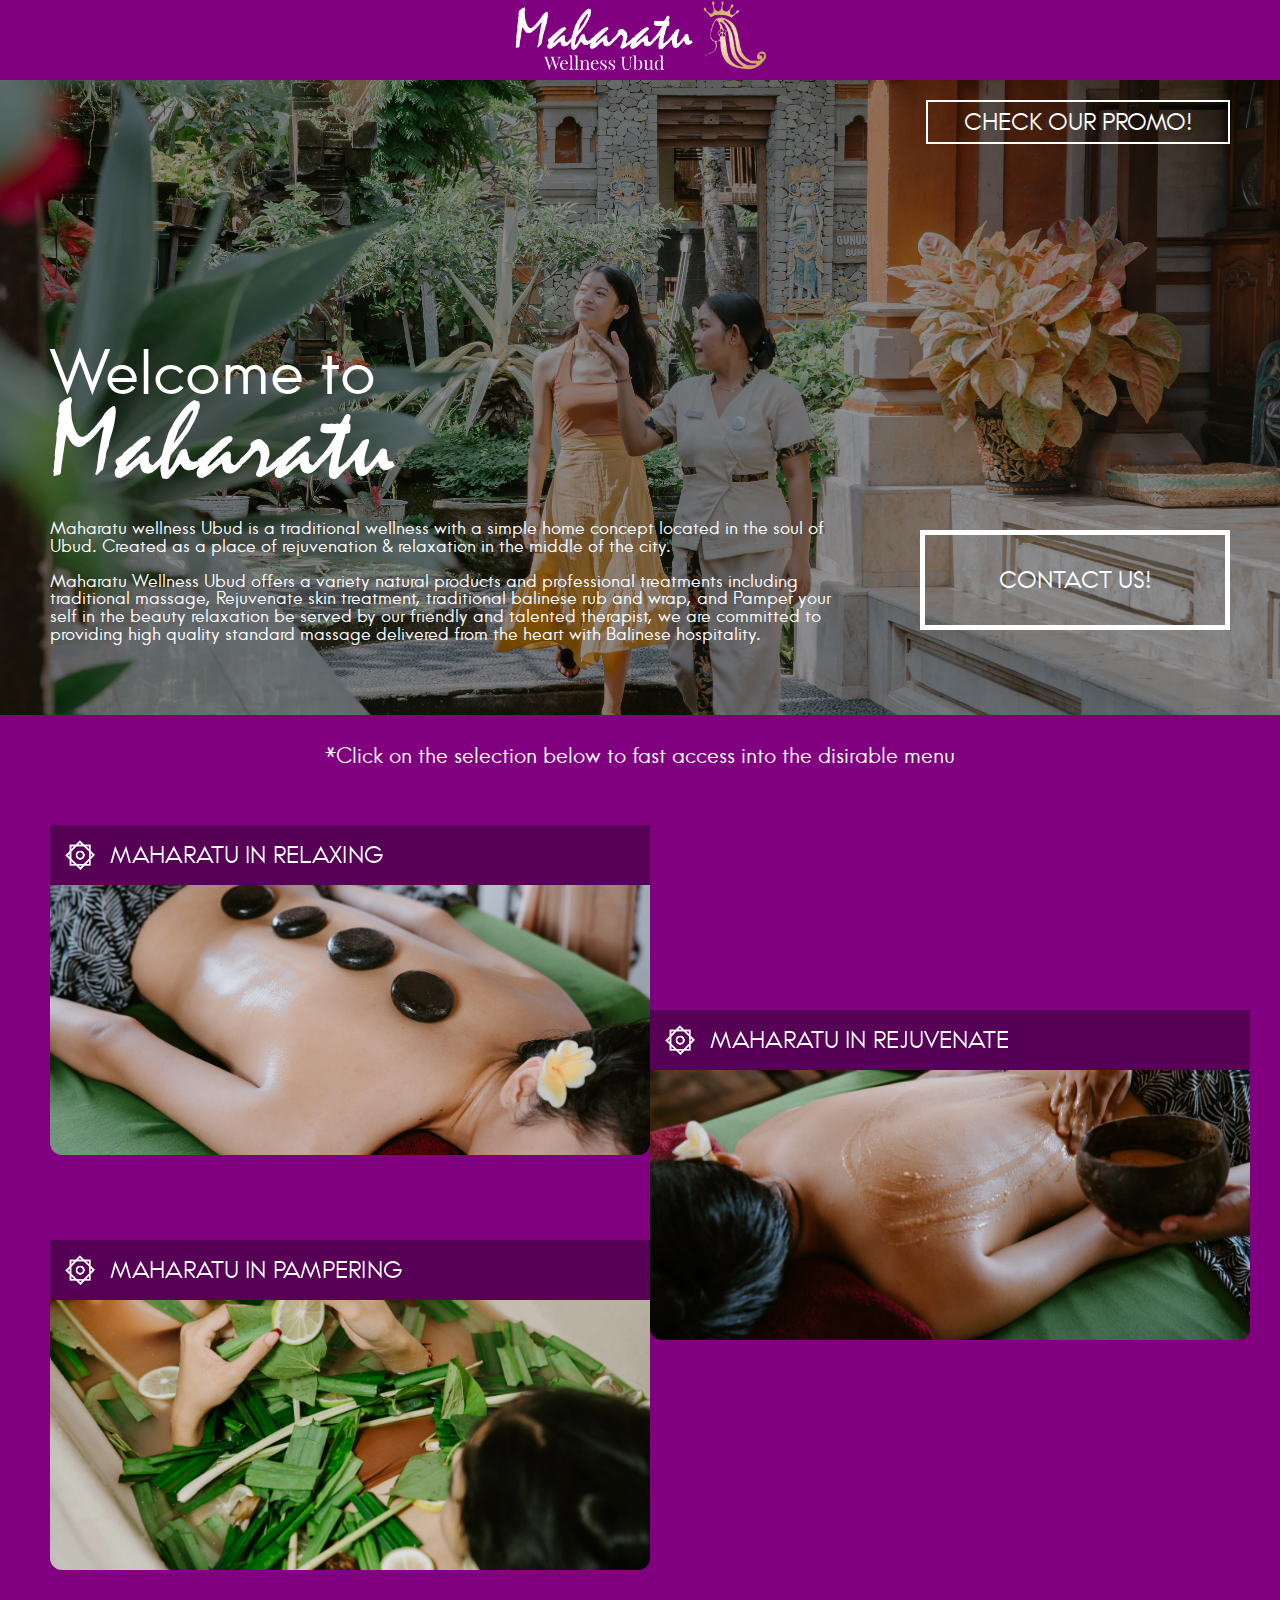
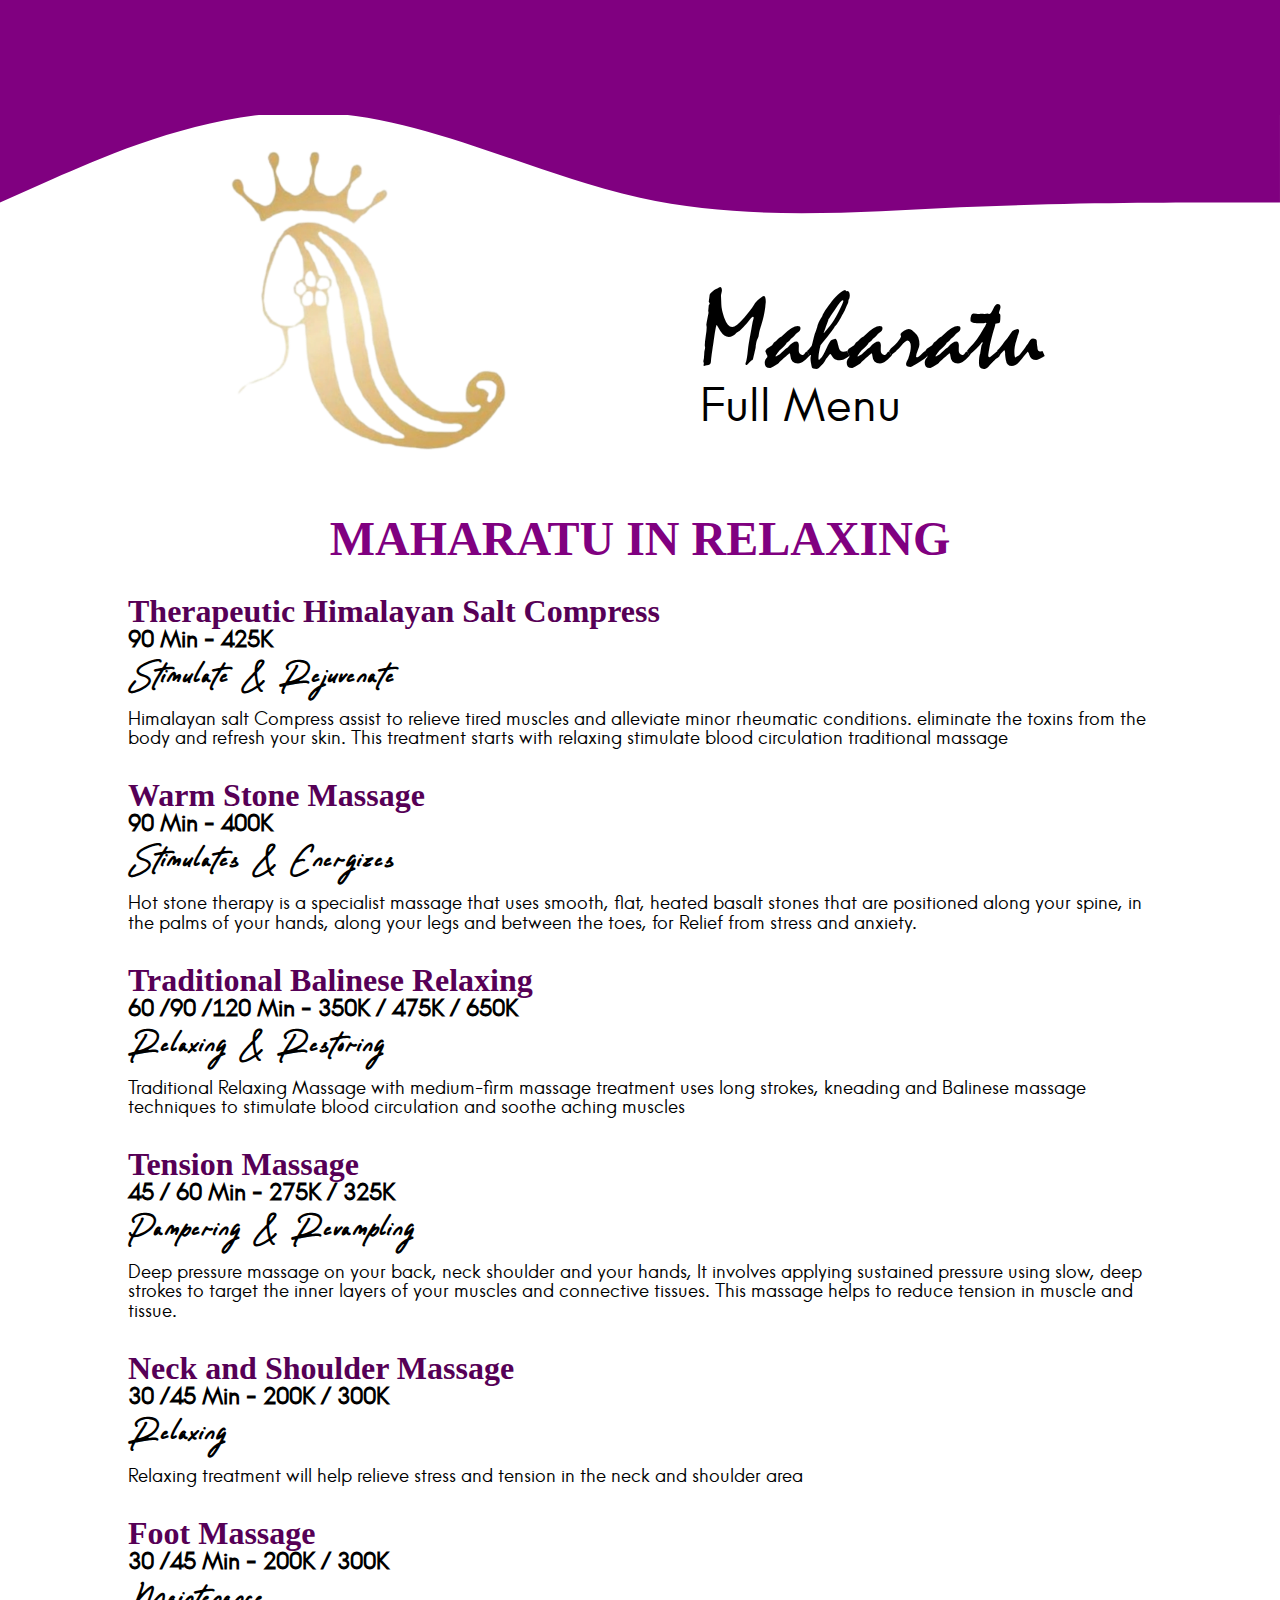
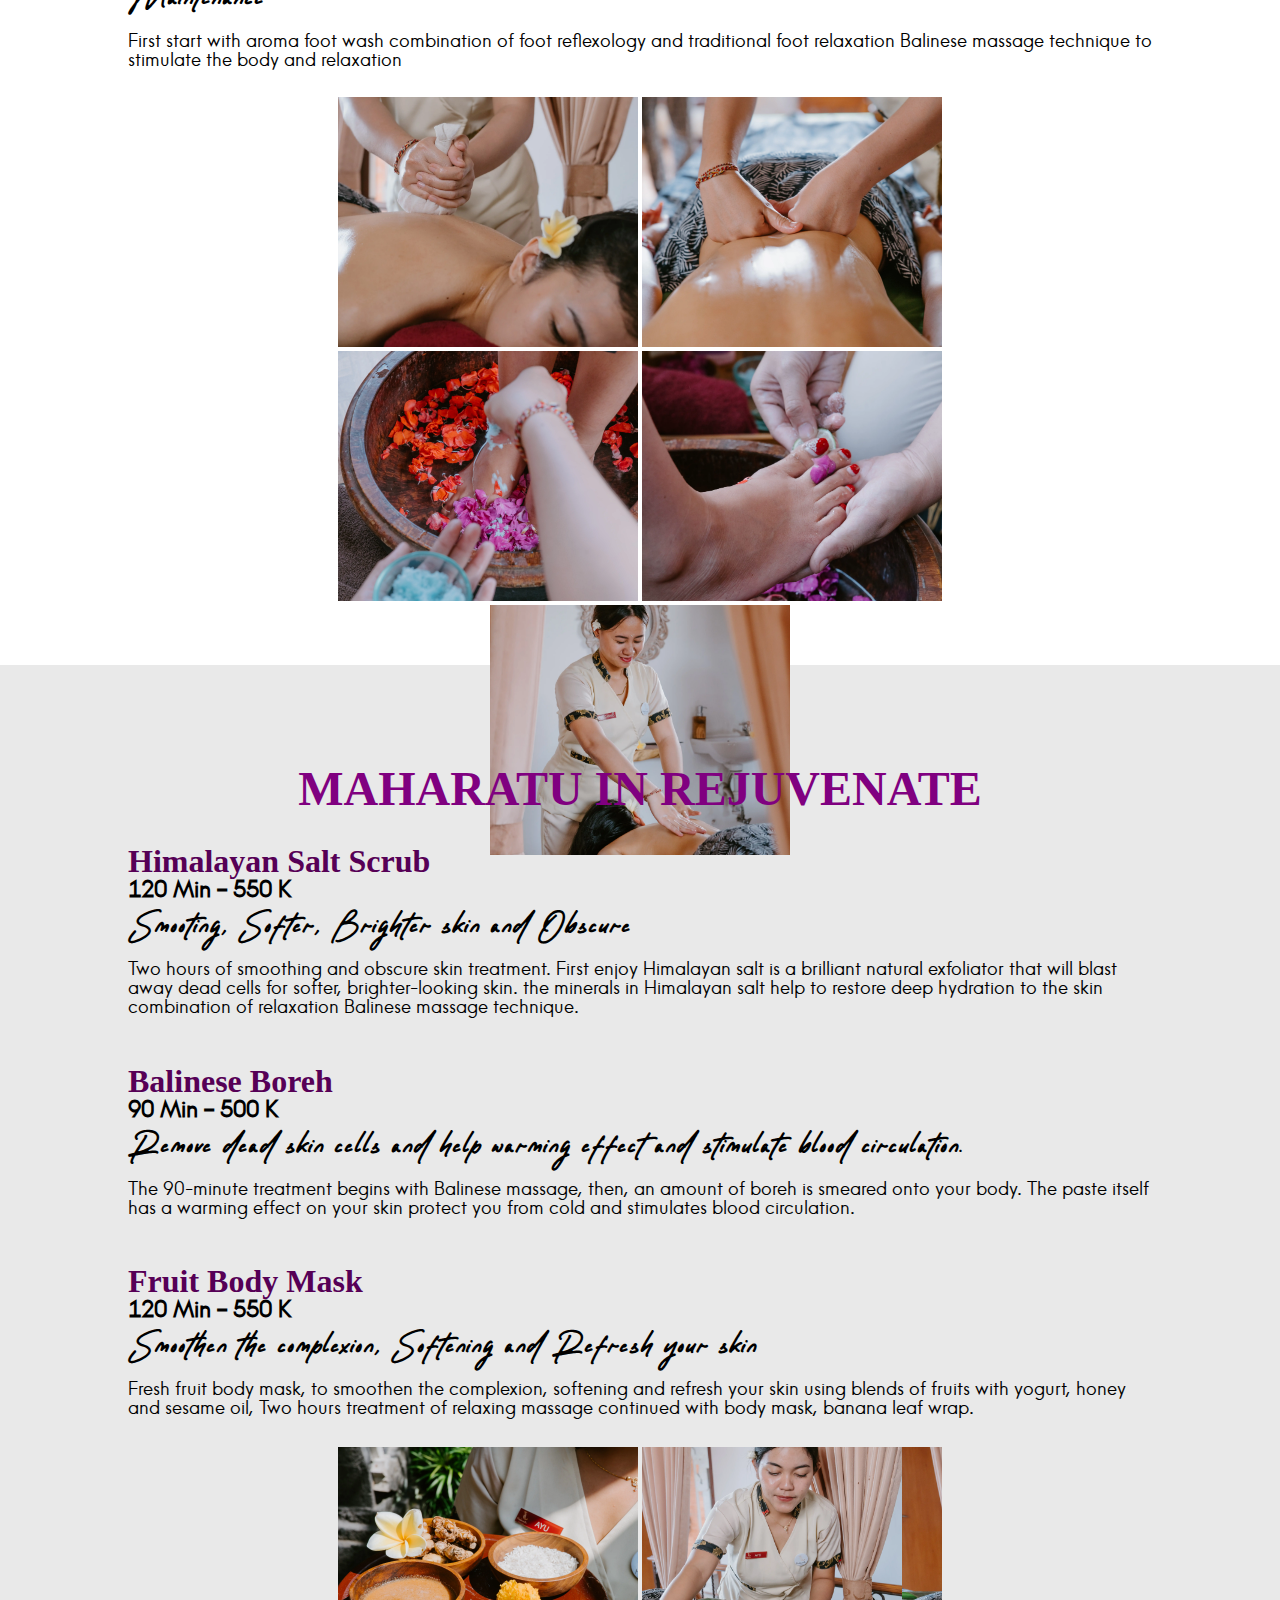
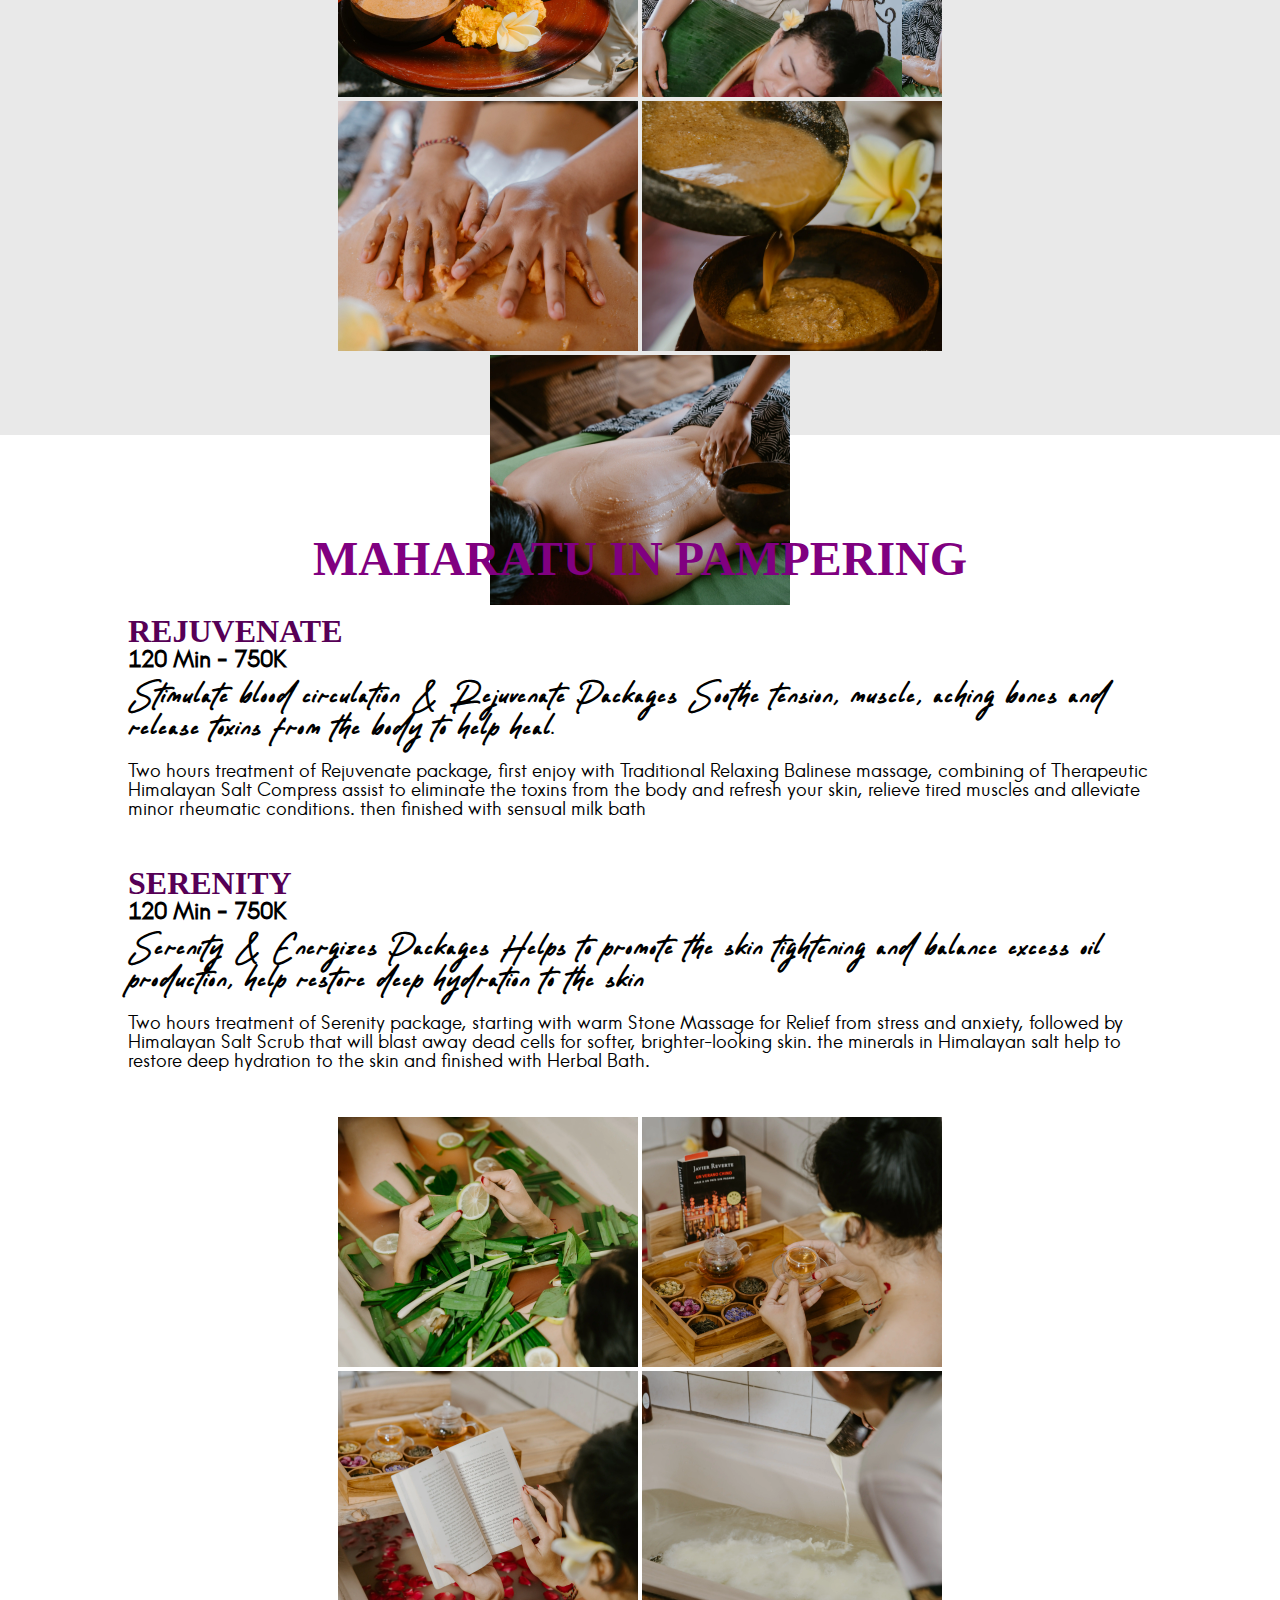
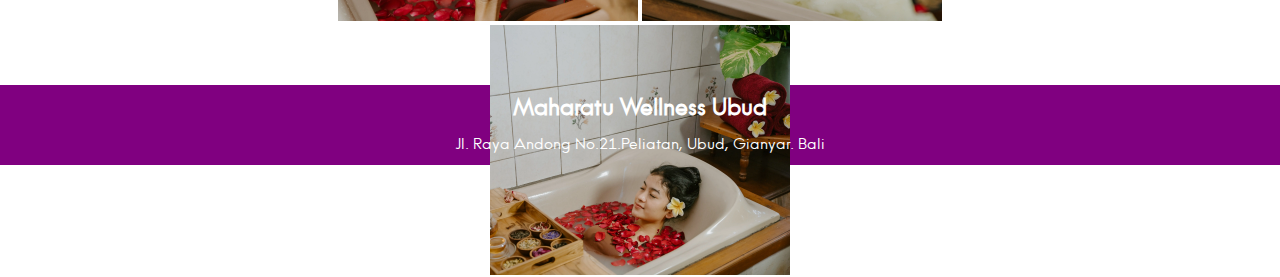
<file: index.html>
<!DOCTYPE html>
<html lang="en">

<head>
    <meta charset="UTF-8">
    <meta name="viewport" content="width=device-width, initial-scale=1.0">
    <link rel="icon" href="mhrtuIcon.png" type="image/png" sizes="32x32">
    <title>Maharatu Wellness Ubud</title>
    <link rel="stylesheet" href="cssres.css">
    <link rel="stylesheet" href="font.css">
    <link rel="stylesheet" href="headerHero.css">
    <link rel="stylesheet" href="quickMenu.css">
    <link rel="stylesheet" href="menu-footer.css">
</head>

<body>
    <div class="header">
        <img src="img/icons/headIcon.png" alt="">
    </div>
    <div class="hero">
        <div class="herothumb"></div>
        <div class="title">
            <h2>Welcome to</h2>
            <h1>Maharatu</h1>
            <div class="subTitle">
                <p>Maharatu wellness Ubud is a traditional wellness with a simple home concept located in the soul of Ubud. Created as a place of rejuvenation & relaxation in the middle of the city.</p>
                <br>
                <p id="hiddenSub">Maharatu Wellness Ubud offers a variety natural products and professional treatments including traditional massage, Rejuvenate skin treatment, traditional balinese rub and wrap, and Pamper your self in the beauty relaxation be served by our friendly and talented therapist, we are committed to providing high quality standard massage delivered from the heart with Balinese hospitality.</p>
            </div>
        </div>
        <div class="menu-button">
            <a href="https://linktr.ee/maharatuwellness">
                <p>CONTACT US!</p>
            </a>
        </div>
        <div class="promo-button">
            <a href="promo.html">
                <p>CHECK OUR PROMO!</p>
            </a>
        </div>
    </div>

    <div class="quick-container">
        <div class="qInfo">*Click on the selection below to
            fast access into the disirable menu</div>
        <a href="#titleR" class="qRelax">
            <div class="quickmenu1">
                <div class="quickHead1">
                    <img src="img/icons/customBullet.png" alt="">
                    <h1>MAHARATU IN RELAXING</h1>
                </div>
                <div class="mThumb1"></div>
            </div>
        </a>
        <a href="#titleRj" class="qRejuve">
            <div class="quickmenu2">
                <div class="quickHead2">
                    <img src="img/icons/customBullet.png" alt="">
                    <h1>MAHARATU IN REJUVENATE</h1>
                </div>
                <div class="mThumb2"></div>
            </div>
        </a>
        <a href="#titleP" class="qPamper">
            <div class="quickmenu3">
                <div class="quickHead3">
                    <img src="img/icons/customBullet.png" alt="">
                    <h1>MAHARATU IN PAMPERING</h1>
                </div>
                <div class="mThumb3"></div>
            </div>
        </a>
    </div>
    <svg xmlns="http://www.w3.org/2000/svg" viewBox="0 0 1440 320" class="wave">
        <path fill="#800080" fill-opacity="1"
            d="M0,256L60,229.3C120,203,240,149,360,154.7C480,160,600,224,720,250.7C840,277,960,267,1080,261.3C1200,256,1320,256,1380,256L1440,256L1440,0L1380,0C1320,0,1200,0,1080,0C960,0,840,0,720,0C600,0,480,0,360,0C240,0,120,0,60,0L0,0Z">
        </path>
    </svg>



    <div class="menu-container">
        <div class="menu-head">
            <img src="img/icons/maharatuBg.webp" alt="">
            <h1>Maharatu</h1>
            <h2>Full Menu</h2>
        </div>
        <div class="menuRelax">
            <div class="containRelax">
                <h1 id="titleR">MAHARATU IN RELAXING</h1>
                <br><br>
                <h1>Therapeutic Himalayan Salt Compress</h1>
                <h3>90 Min - 425K</h3>
                <h2>Stimulate & Rejuvenate</h2>
                <br>
                <p>Himalayan salt Compress assist to relieve tired muscles and alleviate minor rheumatic conditions. eliminate the toxins from the body and refresh your skin. This treatment starts with relaxing stimulate blood circulation traditional massage</p>
                <br><br>
                <h1>Warm Stone Massage</h1>
                <h3>90 Min -  400K</h3>
                <h2>Stimulates & Energizes</h2>
                <br>
                <p>Hot stone therapy is a specialist massage that uses smooth, flat, heated basalt stones that are positioned along your spine, in the palms of your hands, along your legs and between the toes, for Relief from stress and anxiety.</p>
                <br><br>
                <h1>Traditional Balinese Relaxing</h1>
                <h3>60 /90 /120 Min -  350K / 475K / 650K </h3>
                <h2>Relaxing & Restoring</h2>
                <br>
                <p>Traditional Relaxing Massage with medium-firm massage treatment uses long strokes, kneading and Balinese massage techniques to stimulate blood circulation and soothe aching muscles</p>
                <br><br>
                <h1>Tension  Massage</h1>
                <h3>45 / 60 Min  -  275K / 325K</h3>
                <h2>Pampering  & Revampling</h2>
                <br>
                <p>Deep pressure massage on your back, neck shoulder and your hands, It involves applying sustained pressure using slow, deep strokes to target the inner layers of your muscles and connective tissues. This massage helps to reduce tension in muscle and tissue.</p>
                <br><br>
                <h1>Neck and Shoulder Massage</h1>
                <h3>30 /45 Min -  200K / 300K </h3>
                <h2>Relaxing</h2>
                <br>
                <p>Relaxing treatment will help relieve stress and tension in the neck and shoulder area</p>
                <br><br>
                <h1>Foot Massage</h1>
                <h3>30 /45 Min -  200K / 300K </h3>
                <h2>Maintenance</h2>
                <br>
                <p>First start with aroma foot wash combination of foot reflexology and traditional foot relaxation Balinese massage technique to stimulate the body and relaxation</p>
            </div>
            <div class="relaxGallery">
                <a href="img/relax1.webp">
                    <div id="r1"></div>
                </a>
                <a href="img/relax2.webp">
                    <div id="r2"></div>
                </a>
                <a href="img/relax3.webp">
                    <div id="r3"></div>
                </a>
                <a href="img/relax4.webp">
                    <div id="r4"></div>
                </a>
                <a href="img/relax5.webp">
                    <div id="r5"></div>
                </a>
            </div>
        </div>
        <div class="menuReju">
            <div class="containReju">
                <h1 id="titleRj">MAHARATU IN REJUVENATE</h1>
                <br><br>
                <h1>Himalayan Salt Scrub</h1>
                <h3>120 Min – 550 K </h3>
                <h2>Smooting, Softer, Brighter skin and Obscure</h2>
                <br>
                <p>Two hours of smoothing and obscure skin treatment. First enjoy Himalayan salt is a brilliant natural exfoliator that will blast away dead cells for softer, brighter-looking skin. the minerals in Himalayan salt help to restore deep hydration to the skin combination of relaxation Balinese massage technique.</p>
                <br><br><br>
                <h1>Balinese Boreh</h1>
                <h3>90 Min – 500 K </h3>
                <h2>Remove dead skin cells and help warming effect and stimulate blood circulation.</h2>
                <br>
                <p>The 90-minute treatment begins with Balinese massage, then, an amount of boreh is smeared onto your body. The paste itself has a warming effect on your skin protect you from cold and stimulates blood circulation.</p>
                <br><br><br>
                <h1>Fruit Body Mask</h1>
                <h3>120 Min – 550 K </h3>
                <h2>Smoothen the complexion, Softening and Refresh your skin</h2>
                <br>
                <p>Fresh fruit body mask, to smoothen the complexion, softening and refresh your skin using blends of fruits with yogurt, honey and sesame oil, Two hours treatment of relaxing massage continued with body mask, banana leaf wrap.</p>
            </div>
            <div class="rejuGallery">
                <a href="img/reju1.webp">
                    <div id="rj1"></div>
                </a>
                <a href="img/reju2.webp">
                    <div id="rj2"></div>
                </a>
                <a href="img/reju3.webp">
                    <div id="rj3"></div>
                </a>
                <a href="img/reju4.webp">
                    <div id="rj4"></div>
                </a>
                <a href="img/reju5.webp">
                    <div id="rj5"></div>
                </a>
            </div>
        </div>
        <div class="menuPam">
            <div class="containPam">
                <h1 id="titleP">MAHARATU IN PAMPERING</h1>
                <br><br>
                <h1>REJUVENATE</h1>
                <h3>120 Min -  750K</h3>
                <h2>Stimulate blood circulation & Rejuvenate Packages
                    Soothe tension, muscle, aching bones and release toxins from the body to help heal.
                    </h2>
                    <br>
                <p>Two hours  treatment of Rejuvenate package, first enjoy with  Traditional  Relaxing Balinese massage, combining of Therapeutic Himalayan Salt Compress assist to eliminate the toxins from the body and refresh your skin, relieve tired muscles and alleviate minor rheumatic conditions. then finished with sensual milk bath</p>
                <br><br><br>
                <h1>SERENITY</h1>
                <h3>120 Min -  750K</h3>
                <h2>Serenity & Energizes Packages   
                    Helps to promote the skin tightening and balance excess oil production, help restore deep hydration to the skin
                    </h2>
                    <br>
                <p>Two hours treatment of  Serenity package, starting with warm Stone Massage for Relief from stress and anxiety, followed by Himalayan Salt Scrub that will blast away dead cells for softer, brighter-looking skin. the minerals in Himalayan salt help to restore deep hydration to the skin and finished with Herbal Bath.</p>
            </div>
            <div class="PamGallery">
                <a href="img/pamper1.webp">
                    <div id="pamper1"></div>
                </a>
                <a href="img/pamper2.webp">
                    <div id="pamper2"></div>
                </a>
                <a href="img/pamper3.webp">
                    <div id="pamper3"></div>
                </a>
                <a href="img/pamper4.webp">
                    <div id="pamper4"></div>
                </a>
                <a href="img/pamper5.webp">
                    <div id="pamper5"></div>
                </a>
            </div>
        </div>   
    </div>
    <div class="footer">
        <h1>Maharatu Wellness Ubud</h1>
        <br>
        <p>Jl. Raya Andong No.21.Peliatan,
            Ubud, Gianyar. Bali</p>
    </div>
</body>

</html>
</file>
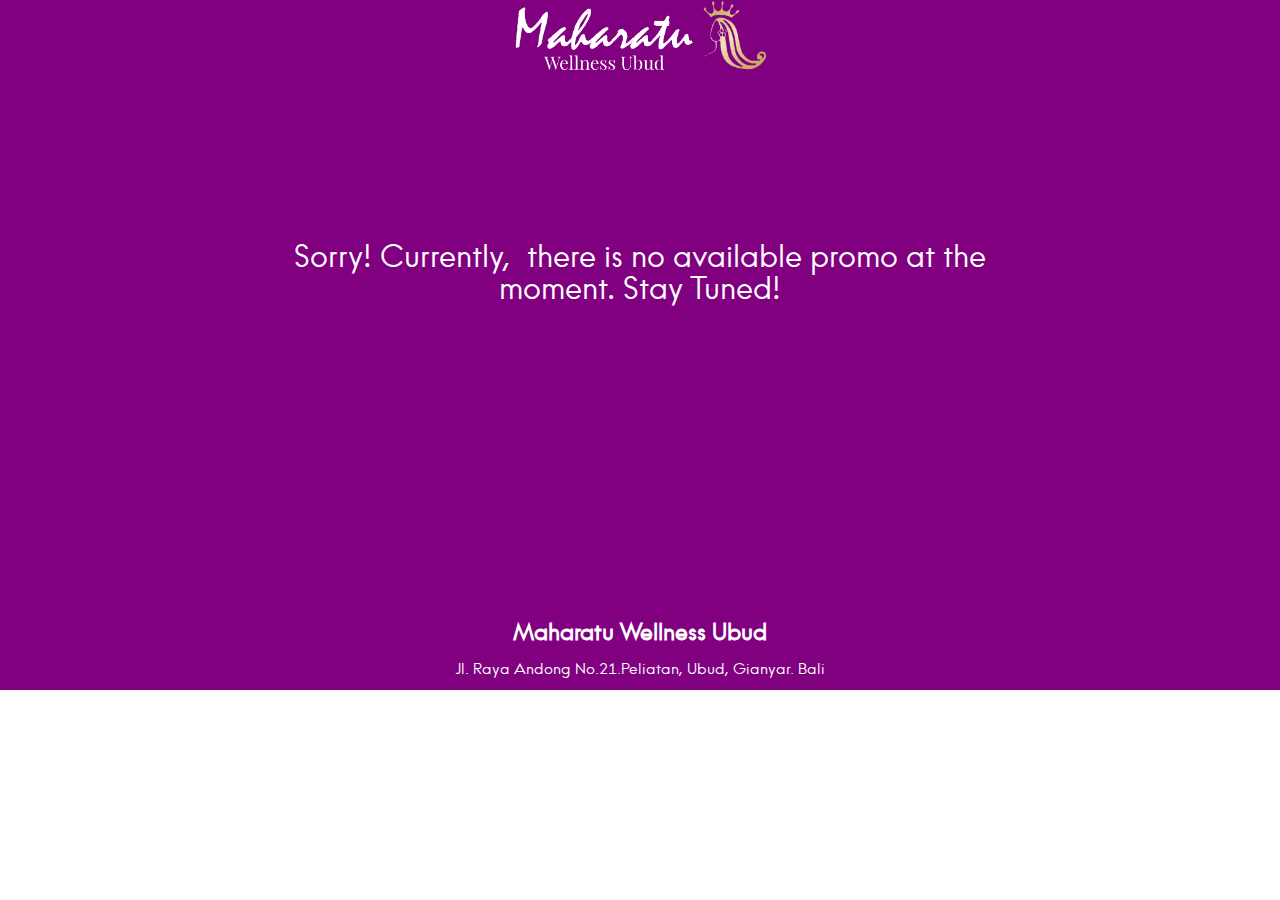
<file: promo.html>
<!DOCTYPE html>
<html lang="en">
<head>
    <meta charset="UTF-8">
    <meta name="viewport" content="width=device-width, initial-scale=1.0">
    <link rel="icon" href="mhrtuIcon.png" type="image/png" sizes="32x32">
    <title>Maharatu Promo</title>
    <link rel="stylesheet" href="cssres.css">
    <link rel="stylesheet" href="font.css">
    <link rel="stylesheet" href="promo.css">
    <link rel="stylesheet" href="menu-footer.css">
</head>
<body>
    <div class="header">
        <img src="/img/icons/headIcon.png" alt="">
    </div>
    <div class="container">
        <div class="warning">
            <h1>Sorry! Currently,  there is no available promo at the moment. Stay Tuned!</h1>
        </div>
        <a href="/promo-img/Poster A2(relax).webp" class="promo1">
            <img src="/promo-img/Poster A2(relax).webp" alt="" class="promo-thumb1">
            <h1 class="promo-desc1">
                promo1
            </h1>
        </a>
    </div>
    <div class="footer">
        <div class="footer">
            <h1>Maharatu Wellness Ubud</h1>
            <br>
            <p>Jl. Raya Andong No.21.Peliatan,
                Ubud, Gianyar. Bali</p>
        </div>
    </div>
</body>
</html>
</file>
<file: font.css>
/* fonts */

@font-face {
    font-family: 'Mistral';
    font-style: normal;
    font-weight: normal;
    src: local('Mistral'), url('MISTRAL.woff') format('woff');
    }

@font-face {
    font-family: 'OMEGA CT Regular';
    font-style: normal;
    font-weight: normal;
    src: local('OMEGA CT Regular'), url('OmegaCTRegular.woff') format('woff');
    }

@font-face {
    font-family: 'Mortega Regular';
    font-style: normal;
    font-weight: normal;
    src: local('Mortega Regular'), url('Mortega.woff') format('woff');
    }
</file>
<file: headerHero.css>
/* Header */

.header {
    background-color: #800080;
    height: 80px;
    display: flex;
    justify-content: center;
}

.header img {
    transform: scale(145%);
}

/* hero */

.hero {
    height: 635px;
}

.herothumb {
    background-image: url(img/main.webp);
    background-size: cover;
    background-position: 0%;
    filter: brightness(60%);
    height: 635px;
}

.title h2 {
    color: white;
    font-size: 4rem;
    position: absolute;
    top: 340px;
    left: 50px;
    font-family: 'OMEGA CT Regular';
}

.title h1 {
    color: white;
    font-size:7rem;
    position: absolute;
    top: 390px;
    left: 50px;
    font-family: 'Mistral';
}

.subTitle  {
    color: white;
    font-family: 'OMEGA CT Regular';
    font-size: 1.1rem;
    width: 800px;
    position: absolute;
    top: 520px;
    left: 50px;
}

.menu-button {
    border: 5px solid white;
    width: 300px;
    height: 90px;
    position: absolute;
    top: 530px;
    right: 50px;
    text-align: center;
}

.menu-button a {
    display: block;
    line-height: 90px;
    text-decoration: none;
    color: white;
    font-size: 1.5rem;
    font-family: 'OMEGA CT Regular';
}

.menu-button:hover p {
    color: black;
}

.menu-button:hover {
    background-color: white;
}

/* promo button */
.promo-button {
    border: 2px solid white;
    width: 300px;
    height: 40px;
    position: absolute;
    top: 100px;
    right: 50px;
    text-align: center;
}

.promo-button a {
    display: block;
    line-height: 40px;
    text-decoration: none;
    color: white;
    font-size: 1.5rem;
    font-family: 'OMEGA CT Regular';
}

.promo-button:hover p {
    color: black;
}

.promo-button:hover {
    background-color: white;
}

/* Responsive */
/* header */
@media only screen and (max-width: 830px) {
    .header {
        height: 60px;
        justify-content: start;
        padding-left:20px;
    }
    
    .header img {
        transform: scale(105%);
    }
    .promo-button {
        width: 200px;
        height: 40px;
        top: 10px;
        right: 10px;
    }
    .promo-button a {
        font-size: 1rem;
    }
    .herothumb {
        background-position: -230px;
    }
    .title h1 {
        font-size:5rem;
        position: absolute;
        top: 400px;
        left: 30px;
    }
    .title h2 {
        font-size: 2rem;
        position: absolute;
        top: 380px;
        left: 30px;
    }
    .subTitle  {
        font-size: .9rem;
        width: 300px;
        position: absolute;
        top: 470px;
        left: 30px;
    }
    
    .menu-button {
        border: 5px solid white;
        width: 300px;
        height: 80px;
        position: absolute;
        top: 570px;
        right: 50px;
        text-align: center;
    }
    
    .menu-button a {
        display: block;
        line-height: 80px;
        text-decoration: none;
        color: white;
        font-size: 1.5rem;
        font-family: 'OMEGA CT Regular';
    }
    .subTitle #hiddenSub { display: none }
}
</file>
<file: quickMenu.css>
/* quick access */
.quick-container {
    width: 100%;
    height: 1000px;
    background-color: #800080;
    background-size: cover;
    background-position: -50px -200px;
}

.wave {
    position: absolute;
    top: 1575px;
}

.qInfo {
    font-family: 'OMEGA CT Regular';
    display: block;
    position: absolute;
    color: white;
    text-align: center;
    line-height: 80px;
    font-size: 1.4rem;
    background-color: #800080;
    height: 80px;
    width: 100%;
}

/* MENU 1 */

.qRelax {
    text-decoration: none;
    display: block;
    transform: scale(60%);
    position: absolute;
    left: -150px;
    width: 1000px;
}

.qRelax:hover .mThumb1 {
    filter: brightness(70%);
}

.quickHead1 {
    height: 100px;
    width: 100%;
    background-color: #560056;
    display: flex;
}

.quickmenu1 img {
    transform: scale(50%);
}

.quickmenu1 h1 {
    color: white;
    line-height: 100px;
    font-size: 2.5rem;
    font-family: 'OMEGA CT Regular';
}

.mThumb1 {
    background-image: url(img/menuThumb\(relax\).webp);
    background-position: 0px -100px;
    background-size: cover;
    height: 450px;
    width: 100%;
    border-radius: 0 0 20px 20px ;
}

/* MENU 2 */

.qRejuve {
    text-decoration: none;
    display: block;
    transform: scale(60%);
    position: absolute;
    width: 1000px;
    top: 900px;
    right: -170px;
}

.qRejuve:hover .mThumb2 {
    filter: brightness(70%);
}

.quickHead2 {
    height: 100px;
    width: 100%;
    background-color: #560056;
    display: flex;
}

.quickmenu2 img {
    transform: scale(50%);
}

.quickmenu2 h1 {
    color: white;
    line-height: 100px;
    font-size: 2.5rem;
    font-family: 'OMEGA CT Regular';
}

.mThumb2 {
    background-image: url(img/menuThumb\(rejuvenate\).webp);
    background-position: 0px -210px;
    background-size: cover;
    height: 450px;
    width: 100%;
    border-radius: 0 0 20px 20px ;
}

/* MENU 3 */
.qPamper {
    text-decoration: none;
    display: block;
    transform: scale(60%);
    position: absolute;
    height: 300px;
    width: 1000px;
    top: 1180px;
    left: -150px;
}

.qPamper:hover .mThumb3 {
    filter: brightness(70%);
}

.quickHead3 {
    height: 100px;
    width: 100%;
    background-color: #560056;
    display: flex;
}

.quickmenu3 img {
    transform: scale(50%);
}

.quickmenu3 h1 {
    color: white;
    line-height: 100px;
    font-size: 2.5rem;
    font-family: 'OMEGA CT Regular';
}

.mThumb3 {
    background-image: url(img/menuThumb\(pampering\).webp);
    background-position: 0px -200px;
    background-size: cover;
    height: 450px;
    width: 100%;
    border-radius: 0 0 20px 20px ;
}

/* responsive */
@media only screen and (max-width: 830px) {
    .qInfo {
        line-height: 80px;
        font-size: .8rem;
        height: 80px;
        width: 100%;
    }
    .quick-container {
        width: 100%;
        height: 900px;
        background-color: #800080;
        background-size: cover;
        background-position: -50px -200px;
    }
}

/* menu 1 */
@media only screen and (max-width: 530px) {
    .qRelax {
        transform: scale(40%);
        position: absolute;
        top: 630px;
        left: -299px;
        width: 1000px;
    }
}
/* menu 2 */
@media only screen and (max-width: 530px) {
    .qRejuve {
        transform: scale(40%);
        position: absolute;
        top: 870px;
        left: -299px;
        width: 1000px;
    }
}
/* menu 3 */
@media only screen and (max-width: 530px) {
    .qPamper {
        transform: scale(40%);
        position: absolute;
        top: 1180px;
        left: -299px;
        width: 1000px;
    }
}
</file>
<file: menu-footer.css>
/* menu */
/* head */
.menu-head {
    height: 400px;
}

.menu-head h1 {
    position: absolute;
    left: 700px;
    top: 1880px;
    font-size: 7rem;
    font-family: 'Mistral';
}

.menu-head h2 {
    position: absolute;
    left: 700px;
    top: 1980px;
    font-size: 3rem;
    font-family: 'OMEGA CT Regular';
}

.menu-head img {
    position: absolute;
    transform: scale(15%);
    top: 900px;
    left: -640px;
}

/* menu 1 */

.menuRelax {
    height: 1750px;
    width: 100%;
    margin: auto;
}

.menuRelax .containRelax{
    height:1150px;
    width: 80%;
    margin: auto;
}

.containRelax #titleR {
    text-align: center;
    font-size: 3rem;
    color: #800080;
} 

.containRelax h1 {
    font-size: 2rem;
    color: #560056;
    font-weight: bold;
}

.containRelax h2 {
    font-size: 2rem;
    font-family: 'Mortega Regular';
}

.containRelax h3 {
    font-size: 1.5rem;
    font-weight: bold;
    font-family: 'OMEGA CT Regular';
    margin-bottom: 10px;
}

.containRelax p {
    font-size: 1.2rem;
    font-family: 'OMEGA CT Regular';
}

.relaxGallery {
    display: flex;
    flex-wrap: wrap;
    justify-content: center;
    width: 70%;
    height: 530px;
    margin: auto;
    padding-top: 30px;
    padding-bottom: 30px;
}

.relaxGallery #r1, #r2, #r3, #r4, #r5{
    margin: 2px;
    height: 250px;
    width: 300px;
    background-color: #560056;
    background-size: cover;
}

.relaxGallery #r1 {
    background-image: url(img/relax1.webp);
    background-position: -150px;
}

.relaxGallery #r1:hover {
    filter: brightness(70%);
}

.relaxGallery #r2 {
    background-image: url(img/relax2.webp);
    background-position: -40px;
}

.relaxGallery #r2:hover {
    filter: brightness(70%);
}

.relaxGallery #r3 {
    background-image: url(img/relax3.webp);
    background-position: -50px;
}

.relaxGallery #r3:hover {
    filter: brightness(70%);
}

.relaxGallery #r4 {
    background-image: url(img/relax4.webp);
    background-position: 0 -80px;
}

.relaxGallery #r4:hover {
    filter: brightness(70%);
}

.relaxGallery #r5 {
    background-image: url(img/relax5.webp);
    background-position: 0 -110px;
}

.relaxGallery #r5:hover {
    filter: brightness(70%);
}

/* Menu 2 */

.menuReju {
    height: 1370px;
    width: 100%;
    margin: auto;
    background-color: rgb(233, 233, 233);
}

.menuReju .containReju{
    height:650px;
    width: 80%;
    margin: auto;
    padding-top: 100px;
}

.containReju #titleRj {
    text-align: center;
    font-size: 3rem;
    color: #800080;
} 

.containReju h1 {
    font-size: 2rem;
    color: #560056;
    font-weight: bold;
}

.containReju h2 {
    font-size: 2rem;
    font-family: 'Mortega Regular';
}

.containReju h3 {
    font-size: 1.5rem;
    font-weight: bold;
    font-family: 'OMEGA CT Regular';
    margin-bottom: 10px;
}

.containReju p {
    font-size: 1.2rem;
    font-family: 'OMEGA CT Regular';
}

.rejuGallery {
    display: flex;
    flex-wrap: wrap;
    justify-content: center;
    width: 70%;
    height: 530px;
    margin: auto;
    padding-top: 30px;
    padding-bottom: 30px;
}

.rejuGallery #rj1, #rj2, #rj3, #rj4, #rj5{
    margin: 2px;
    height: 250px;
    width: 300px;
    background-color: #560056;
    background-size: cover;
}

.rejuGallery #rj1 {
    background-image: url(img/reju1.webp);
    background-position: -20px;
}

.rejuGallery #rj1:hover {
    filter: brightness(70%);
}

.rejuGallery #rj2 {
    background-image: url(img/reju2.webp);
    background-position: -40px;
}

.rejuxGallery #rj2:hover {
    filter: brightness(100%);
}

.rejuGallery #rj3 {
    background-image: url(img/reju3.webp);
    background-position: -50px;
}

.rejuGallery #rj3:hover {
    filter: brightness(70%);
}

.rejuGallery #rj4 {
    background-image: url(img/reju4.webp);
    background-position: 0 -100px;
}

.rejuGallery #rj4:hover {
    filter: brightness(70%);
}

.rejuGallery #rj5 {
    background-image: url(img/reju5.webp);
    background-position: -40px;
}

.rejuGallery #rj5:hover {
    filter: brightness(70%);
}

/* menu 3 */

.menuPam {
    height: 1250px;
    width: 100%;
    margin: auto;
}

.menuPam .containPam{
    height: 550px;
    width: 80%;
    margin: auto;
    padding-top: 100px;
}

.containPam #titleP {
    text-align: center;
    font-size: 3rem;
    color: #800080;
} 

.containPam h1 {
    font-size: 2rem;
    color: #560056;
    font-weight: bold;
}

.containPam h2 {
    font-size: 2rem;
    font-family: 'Mortega Regular';
}

.containPam h3 {
    font-size: 1.5rem;
    font-weight: bold;
    font-family: 'OMEGA CT Regular';
    margin-bottom: 10px;
}

.containPam p {
    font-size: 1.2rem;
    font-family: 'OMEGA CT Regular';
}

.PamGallery {
    display: flex;
    flex-wrap: wrap;
    justify-content: center;
    width: 70%;
    height: 530px;
    margin: auto;
    padding-top: 30px;
    padding-bottom: 30px;
}

.PamGallery #pamper1, #pamper2, #pamper3, #pamper4, #pamper5{
    margin: 2px;
    height: 250px;
    width: 300px;
    background-color: #560056;
    background-size: cover;
}

.PamGallery #pamper1 {
    background-image: url(img/pamper1.webp);
    background-position: -20px;
}

.PamGallery #pamper1:hover {
    filter: brightness(70%);
}

.PamGallery #pamper2 {
    background-image: url(img/pamper2.webp);
    background-position: -40px;
}

.PamGallery #pamper2:hover {
    filter: brightness(70%);
}

.PamGallery #pamper3 {
    background-image: url(img/pamper3.webp);
    background-position: -50px;
}

.PamGallery #pamper3:hover {
    filter: brightness(70%);
}

.PamGallery #pamper4 {
    background-image: url(img/pamper4.webp);
    background-position: -50px 0px;
}

.PamGallery #pamper4:hover {
    filter: brightness(70%);
}

.PamGallery #pamper5 {
    background-image: url(img/pamper5.webp);
    background-position: -40px;
}

.PamGallery #pamper5:hover {
    filter: brightness(70%);
}
/* Footer */

.footer {
    background-color: #800080;
    height: 60px;
    text-align: center;
    color: white;
    padding-top: 10px;
    padding-bottom: 10px;
}

.footer h1 {
    font-size: 1.5rem;
    font-weight: bold;
    font-family: 'OMEGA CT Regular';
}

.footer p {
    font-family: 'OMEGA CT Regular';
}


/* responsive */
@media only screen and (max-width: 1060px) {
    .menu-head h1{
        left: 600px;
    }
    .menu-head h2 {
        left: 600px;
    }
    .menu-head img {
        left: -690px;
    }
    .wave {
        top: 1610px;
    }
}

/* head */
@media only screen and (max-width: 530px) {
    .menu-head h1{
        left: 100px;
        top: 1850px;
        font-size: 4rem;
    }
    .menu-head h2 {
        left: 130px;
        top: 1900px;
        font-size: 2rem;
    }
    .menu-head img {
        left: -780px;
        top: 760px;
        transform: scale(10%);
    }
    .wave {
    display: none;
    }
}

/* relaxGallery */
@media only screen and (max-width: 830px) {
    .menuRelax {
        height: 2100px;
        width: 100%;
        margin: auto;
    }
    
    .menuRelax .containRelax{
        height:1700px;
        width: 90%;
        margin: auto;
    }
    .relaxGallery {
        display: flex;
        flex-wrap: wrap;
        overflow: scroll;
        justify-content: center;
        width: 90%;
        height: 300px;
        margin: auto;
    }
    
    .relaxGallery #r1, #r2, #r3, #r4, #r5{
        margin: 2px;
        height: 250px;
        width: 150px;
        background-size: cover;
    }
    .relaxGallery #r1 {
        background-position: -160px;
    }
    .relaxGallery #r2 {
        background-position: -100px;
    }
    .relaxGallery #r3 {
        background-position: -100px;
    }
    .relaxGallery #r4 {
        background-position: 0 ;
    }
    .relaxGallery #r5 {
        background-position: 0 ;
    }
}

/* rejuGallery */
@media only screen and (max-width: 830px) {
    .menuReju {
        height: 1700px;
        width: 100%;
        margin: auto;
        background-color: rgb(233, 233, 233);
    }

    .menuReju .containReju {
        height: 1200px;
        width: 80%;
        margin: auto;
        padding-top: 100px;
    }

    .rejuGallery {
        display: flex;
        flex-wrap: wrap;
        overflow: scroll;
        justify-content: center;
        width: 90%;
        height: 300px;
        margin: auto;
    }
    
    .rejuGallery #rj1, #rj2, #rj3, #rj4, #rj5{
        margin: 2px;
        height: 250px;
        width: 150px;
        background-size: cover;
    }
    
    .rejuGallery #rj1 {

        background-position: -20px;
    }
    
    .rejuGallery #rj1:hover {
        filter: brightness(70%);
    }
    
    .rejuGallery #rj2 {
        background-position: 0;
    }
    
    .rejuxGallery #rj2:hover {
        filter: brightness(100%);
    }
    
    .rejuGallery #rj3 {
        background-position: -50px;
    }
    
    .rejuGallery #rj3:hover {
        filter: brightness(70%);
    }
    
    .rejuGallery #rj4 {
        background-position: 0 -100px;
    }
    
    .rejuGallery #rj4:hover {
        filter: brightness(70%);
    }
    
    .rejuGallery #rj5 {
        background-position: -180px;
    }
    
    .rejuGallery #rj5:hover {
        filter: brightness(70%);
    }

}

/* pamGallery */
@media only screen and (max-width: 830px) {
    .menuPam {
        height: 1650px;
        width: 100%;
        margin: auto;
    }
    
    .menuPam .containPam{
        height: 1120px;
        width: 80%;
        margin: auto;
        padding-top: 100px;
    }
    
    .PamGallery {
        display: flex;
        flex-wrap: wrap;
        overflow: scroll;
        justify-content: center;
        width: 90%;
        height: 300px;
        margin: auto;
    }
    
    .PamGallery #pamper1, #pamper2, #pamper3, #pamper4, #pamper5{
        margin: 2px;
        height: 250px;
        width: 150px;
        background-size: cover;
    }
    
    .PamGallery #pamper1 {
        background-position: -50px;
    }
    
    .PamGallery #pamper1:hover {
        filter: brightness(70%);
    }
    
    .PamGallery #pamper2 {
        background-position: -80px;
    }
    
    .PamGallery #pamper2:hover {
        filter: brightness(70%);
    }
    
    .PamGallery #pamper3 {
        background-position: -80px;
    }
    
    .PamGallery #pamper3:hover {
        filter: brightness(70%);
    }
    
    .PamGallery #pamper4 {
        background-position: -150px 0px;
    }
    
    .PamGallery #pamper4:hover {
        filter: brightness(70%);
    }
    
    .PamGallery #pamper5 {
        background-position: -100px;
    }
    
    .PamGallery #pamper5:hover {
        filter: brightness(70%);
    }

}

/* footer */
@media only screen and (max-width: 830px) {
    .footer {
        background-color: #800080;
        height: 50px;
        text-align: center;
        color: white;
        padding-top: 20px;
        padding-bottom: 10px;
    }
    
    .footer h1 {
        font-size: 1rem;
        font-weight: bold;
        font-family: 'OMEGA CT Regular';
    }
    
    .footer p {
        font-size: .8rem;
        font-family: 'OMEGA CT Regular';
    }
}
</file>
<file: promo.css>
.header {
    background-color: #800080;
    height: 80px;
    display: flex;
    justify-content: center;
}

.header img {
    transform: scale(145%);
}

.container {
    background-color: #800080;
    width: 100%;
    height: 520px;
    text-align: center;
    font-size: 2rem;
    display: flex;
}
/* toggle if there is no promo  (.promo1{display: none;} & .warning{displa: block;})*/
/* toggle if there is a promo and link the promo img and add the desc in the promo.html (.promo1{display: block;} & .warning{display: none;})*/
.container .warning {display: block;} .container .promo1{display: none;}

.container .warning {
    color: white;
    font-family: 'OMEGA CT Regular';
    justify-content: center;
    align-items: center;
    height: 200px;
    margin: auto;
    text-align: center;
    font-size: 2rem;
    width: 60%;
}

.container .promo1 {
    width: 300px;
    height: 450px;
    margin: auto;
    text-decoration: none;
}

.container .promo1 .promo-thumb1 {
    width: 300px;
    height: 400px;
    margin: auto;
}

.container .promo1 .promo-thumb1:hover {
    filter: brightness(40%);
}


.container .promo1 .promo-desc1 {
    color: white;
    margin-top: 10px;
    font-family: 'OMEGA CT Regular';
}

.container:hover {
    color: rgb(169, 169, 169);
}
</file>
<file: cssres.css>
/* http://meyerweb.com/eric/tools/css/reset/
v2.0 | 20110126
License: none (public domain)
*/
html, body, div, span, applet, object, iframe,
h1, h2, h3, h4, h5, h6, p, blockquote, pre,
a, abbr, acronym, address, big, cite, code,
del, dfn, em, img, ins, kbd, q, s, samp,
small, strike, strong, sub, sup, tt, var,
b, u, i, center,
dl, dt, dd, ol, ul, li,
fieldset, form, label, legend,
table, caption, tbody, tfoot, thead, tr, th, td,
article, aside, canvas, details, embed,
figure, figcaption, footer, header, hgroup, 
menu, nav, output, ruby, section, summary,
time, mark, audio, video {
    margin: 0;
    padding: 0;
    border: 0;
    font-size: 100%;
    font: inherit;
    vertical-align: baseline;
}
/* HTML5 display-role reset for older browsers */
article, aside, details, figcaption, figure, 
footer, header, hgroup, menu, nav, section {
    display: block;
}
body {
    line-height: 1;
    width: 100%;    
    overflow-x: hidden;
}
ol, ul {
    list-style: none;
}
blockquote, q {
    quotes: none;
}
blockquote:before, blockquote:after,
q:before, q:after {
    content: '';
    content: none;
}
table {
    border-collapse: collapse;
    border-spacing: 0;
}
</file>
